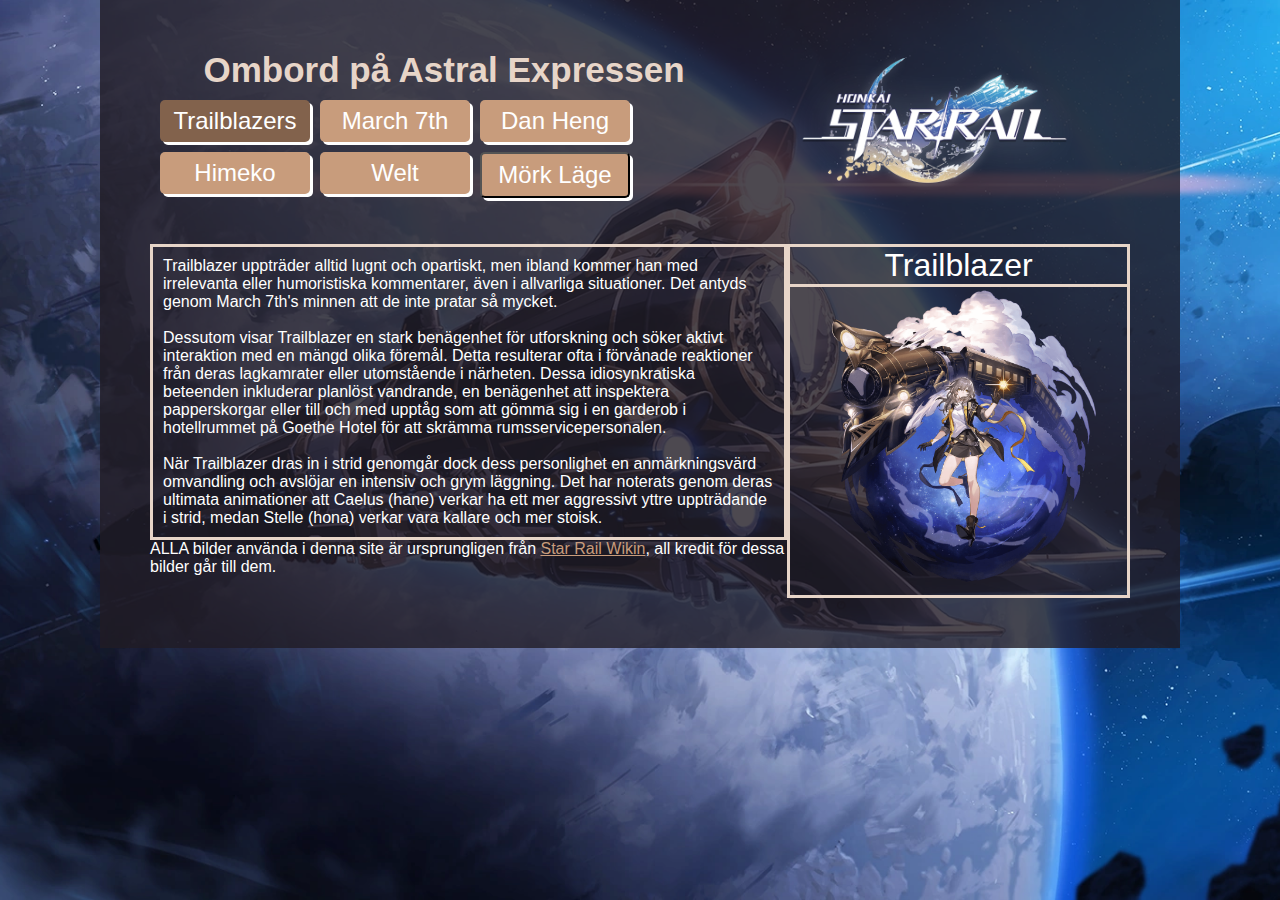
<file: index.html>
<!DOCTYPE html>
<html lang="sv">

<head>
    <meta charset="UTF-8">
    <meta name="viewport" content="width=device-width, initial-scale=1.0">
    <title>Bland_sjärnorna</title>
    <link rel="stylesheet" href="css/style.css">
    <link rel="stylesheet" href="css/extra.css">
</head>

<body>
    <div class="container">
        <header>
            <h1>Ombord på Astral Expressen</h1>
        </header>
        <aside>
            <a href="https://honkai-star-rail.fandom.com/wiki/Honkai:_Star_Rail?file=Honkai+Star+Rail.png"><img
                    class="logo" src="pictures/HonkaiStarRailLogo.webp"
                    alt="Honkai: Star Rail loggan med länk till originala sidan"></a>
        </aside>
        <nav>
            <div class="menu">
                <div class="grid-container">
                    <div class="grid"><a class="active" href="index.html">Trailblazers</a></div>
                    <div class="grid"><a href="march.html">March 7th</a></div>
                    <div class="grid"><a href="dan.html">Dan Heng</a></div>
                    <div class="grid"><a href="himeko.html">Himeko</a></div>
                    <div class="grid"><a href="welt.html">Welt</a></div>
                    <div class="grid"><button>Mörk Läge</button></div>
                </div>
            </div>
        </nav>
        <main>
            <br><br>
            <div class="float-container">
                <div class="float-child-profile">
                    <div class="profile">
                        <h2>Trailblazer<br></h2>
                        <div class="picture">
                            <a href="https://honkai-star-rail.fandom.com/wiki/Trailblazer?file=Character+Trailblazer+%28F%29+Destruction+Splash+Art.png"><img src="pictures/TrailblazerDestructionBackground.webp"
                                alt="Profil bild av Trailblazer med länk till originala sidan"></a>
                        </div>
                    </div>
                </div>
                <div class="float-child-info">
                    <div class="info">
                        <p>
                            Trailblazer uppträder alltid lugnt och opartiskt, men ibland kommer han med irrelevanta
                            eller humoristiska kommentarer, även i allvarliga situationer. Det antyds genom March 7th's
                            minnen att de inte pratar så mycket.
                            <br><br>
                            Dessutom visar Trailblazer en stark benägenhet för utforskning och söker aktivt interaktion
                            med en mängd olika föremål. Detta resulterar ofta i förvånade reaktioner från deras
                            lagkamrater eller utomstående i närheten. Dessa idiosynkratiska beteenden inkluderar
                            planlöst vandrande, en benägenhet att inspektera papperskorgar eller till och med upptåg som
                            att gömma sig i en garderob i hotellrummet på Goethe Hotel för att skrämma
                            rumsservicepersonalen.
                            <br><br>
                            När Trailblazer dras in i strid genomgår dock dess personlighet en anmärkningsvärd
                            omvandling och avslöjar en intensiv och grym läggning. Det har noterats genom deras ultimata
                            animationer att Caelus (hane) verkar ha ett mer aggressivt yttre uppträdande i strid, medan
                            Stelle (hona) verkar vara kallare och mer stoisk.
                        </p>
                    </div>
                </div>
            </div>
            <p class="reference">ALLA bilder använda i denna site är ursprungligen från <a
                    href="https://honkai-star-rail.fandom.com/wiki/Honkai:_Star_Rail_Wiki">Star Rail Wikin</a>, all
                kredit för dessa bilder går till dem.</p>

        </main>

    </div>
</body>
<script src="javascript/script.js"></script>

</html>
</file>
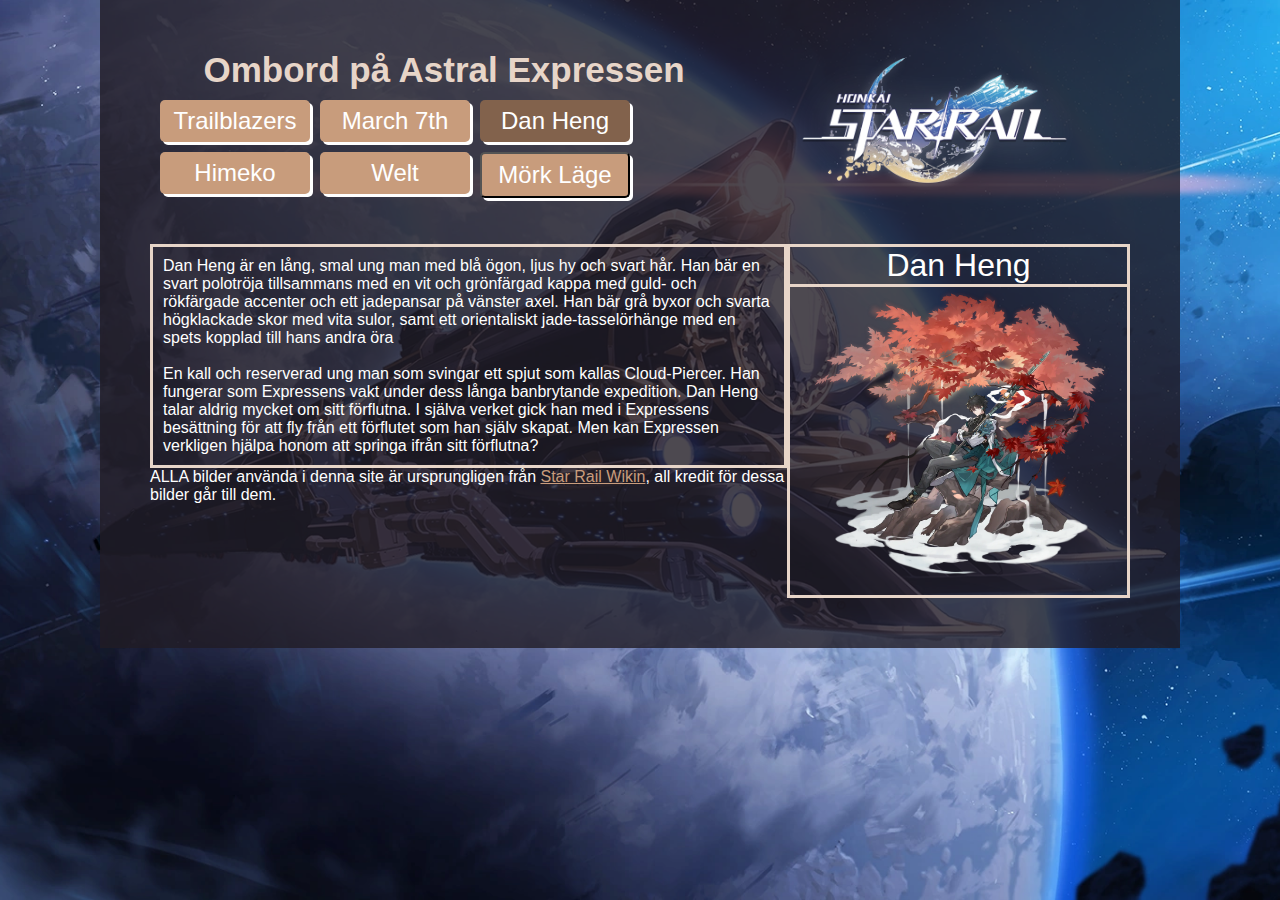
<file: dan.html>
<!DOCTYPE html>
<html lang="sv">

<head>
    <meta charset="UTF-8">
    <meta name="viewport" content="width=device-width, initial-scale=1.0">
    <title>Bland_sjärnorna</title>
    <link rel="stylesheet" href="css/style.css">
    <link rel="stylesheet" href="css/extra.css">
</head>

<body>
    <div class="container">
        <header>
            <h1>Ombord på Astral Expressen</h1>
        </header>
        <aside>
            <a href="https://honkai-star-rail.fandom.com/wiki/Honkai:_Star_Rail?file=Honkai+Star+Rail.png"><img
                    class="logo" src="pictures/HonkaiStarRailLogo.webp"
                    alt="Honkai: Star Rail loggan med länk till originala sidan"></a>
        </aside>
        <nav>
            <div class="menu">
                <div class="grid-container">
                    <div class="grid"><a href="index.html">Trailblazers</a></div>
                    <div class="grid"><a href="march.html">March 7th</a></div>
                    <div class="grid"><a class="active" href="dan.html">Dan Heng</a></div>
                    <div class="grid"><a href="himeko.html">Himeko</a></div>
                    <div class="grid"><a href="welt.html">Welt</a></div>
                    <div class="grid"><button>Mörk Läge</button></div>
                </div>
            </div>
        </nav>
        <main>
            <br><br>
            <div class="float-container">
                <div class="float-child-profile">
                    <div class="profile">
                        <h2>Dan Heng<br></h2>
                        <div class="picture">
                            <a href="https://honkai-star-rail.fandom.com/wiki/Dan_Heng?file=Character+Dan+Heng+Splash+Art.png"><img src="pictures/DanHengBackground.webp"
                                alt="Profil bild av Dan Heng med länk till originala sidan"></a>
                        </div>
                    </div>
                </div>
                <div class="float-child-info">
                    <div class="info">
                        <p>
                            Dan Heng är en lång, smal ung man med blå ögon, ljus hy och svart hår. Han bär en svart
                            polotröja tillsammans med en vit och grönfärgad kappa med guld- och rökfärgade accenter och
                            ett jadepansar på vänster axel. Han bär grå byxor och svarta högklackade skor med vita
                            sulor, samt ett orientaliskt jade-tasselörhänge med en spets kopplad till hans andra öra
                            <br><br>
                            En kall och reserverad ung man som svingar ett spjut som kallas Cloud-Piercer. Han fungerar
                            som Expressens vakt under dess långa banbrytande expedition. Dan Heng talar aldrig mycket om
                            sitt förflutna. I själva verket gick han med i Expressens besättning för att fly från ett
                            förflutet som han själv skapat. Men kan Expressen verkligen hjälpa honom att springa ifrån
                            sitt förflutna?
                        </p>
                    </div>
                </div>
            </div>
            <p class="reference">ALLA bilder använda i denna site är ursprungligen från <a
                    href="https://honkai-star-rail.fandom.com/wiki/Honkai:_Star_Rail_Wiki">Star Rail Wikin</a>, all
                kredit för dessa bilder går till dem.</p>

        </main>

    </div>
</body>
<script src="javascript/script.js"></script>

</html>
</file>
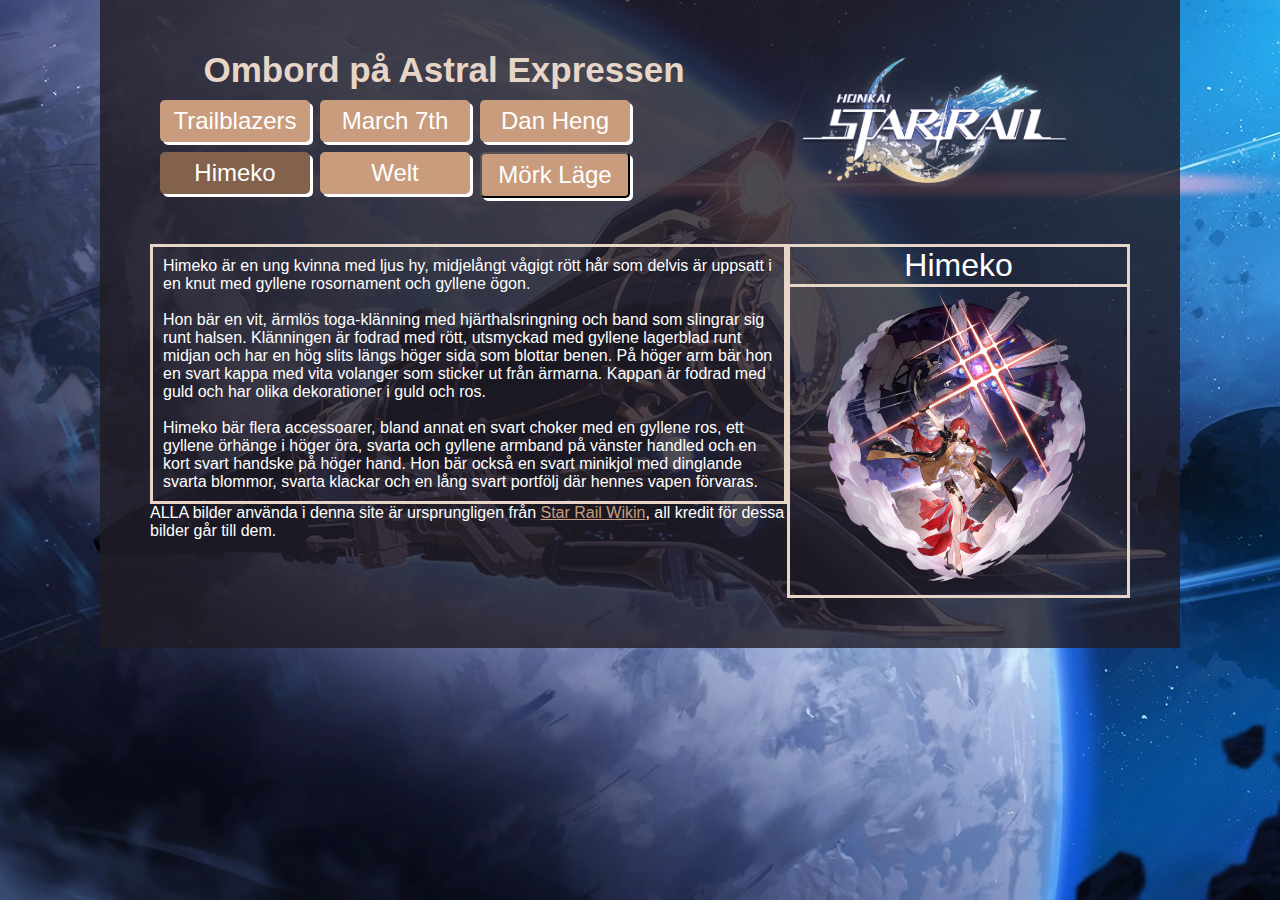
<file: himeko.html>
<!DOCTYPE html>
<html lang="sv">

<head>
    <meta charset="UTF-8">
    <meta name="viewport" content="width=device-width, initial-scale=1.0">
    <title>Bland_sjärnorna</title>
    <link rel="stylesheet" href="css/style.css">
    <link rel="stylesheet" href="css/extra.css">
</head>

<body>
    <div class="container">
        <header>
            <h1>Ombord på Astral Expressen</h1>
        </header>
        <aside>
            <a href="https://honkai-star-rail.fandom.com/wiki/Honkai:_Star_Rail?file=Honkai+Star+Rail.png"><img
                    class="logo" src="pictures/HonkaiStarRailLogo.webp"
                    alt="Honkai: Star Rail loggan med länk till originala sidan"></a>
        </aside>
        <nav>
            <div class="menu">
                <div class="grid-container">
                    <div class="grid"><a href="index.html">Trailblazers</a></div>
                    <div class="grid"><a href="march.html">March 7th</a></div>
                    <div class="grid"><a href="dan.html">Dan Heng</a></div>
                    <div class="grid"><a class="active" href="himeko.html">Himeko</a></div>
                    <div class="grid"><a href="welt.html">Welt</a></div>
                    <div class="grid"><button>Mörk Läge</button></div>
                </div>
            </div>
        </nav>
        <main>
            <br><br>
            <div class="float-container">
                <div class="float-child-profile">
                    <div class="profile">
                        <h2>Himeko<br></h2>
                        <div class="picture">
                            <a href="https://honkai-star-rail.fandom.com/wiki/Himeko?file=Character+Himeko+Splash+Art.png"><img src="pictures/HimekoBackground.webp"
                                alt="Profil bild av Himeko med länk till originala sidan"></a>
                        </div>
                    </div>
                </div>
                <div class="float-child-info">
                    <div class="info">
                        <p>
                            Himeko är en ung kvinna med ljus hy, midjelångt vågigt rött hår som delvis är uppsatt i en
                            knut med gyllene rosornament och gyllene ögon.
                            <br><br>
                            Hon bär en vit, ärmlös toga-klänning med hjärthalsringning och band som slingrar sig runt
                            halsen. Klänningen är fodrad med rött, utsmyckad med gyllene lagerblad runt midjan och har
                            en hög slits längs höger sida som blottar benen. På höger arm bär hon en svart kappa med
                            vita volanger som sticker ut från ärmarna. Kappan är fodrad med guld och har olika
                            dekorationer i guld och ros.
                            <br><br>
                            Himeko bär flera accessoarer, bland annat en svart choker med en gyllene ros, ett gyllene
                            örhänge i höger öra, svarta och gyllene armband på vänster handled och en kort svart handske
                            på höger hand. Hon bär också en svart minikjol med dinglande svarta blommor, svarta klackar
                            och en lång svart portfölj där hennes vapen förvaras.
                        </p>
                    </div>
                </div>
            </div>
            <p class="reference">ALLA bilder använda i denna site är ursprungligen från <a
                    href="https://honkai-star-rail.fandom.com/wiki/Honkai:_Star_Rail_Wiki">Star Rail Wikin</a>, all
                kredit för dessa bilder går till dem.</p>

        </main>

    </div>
</body>
<script src="javascript/script.js"></script>

</html>
</file>
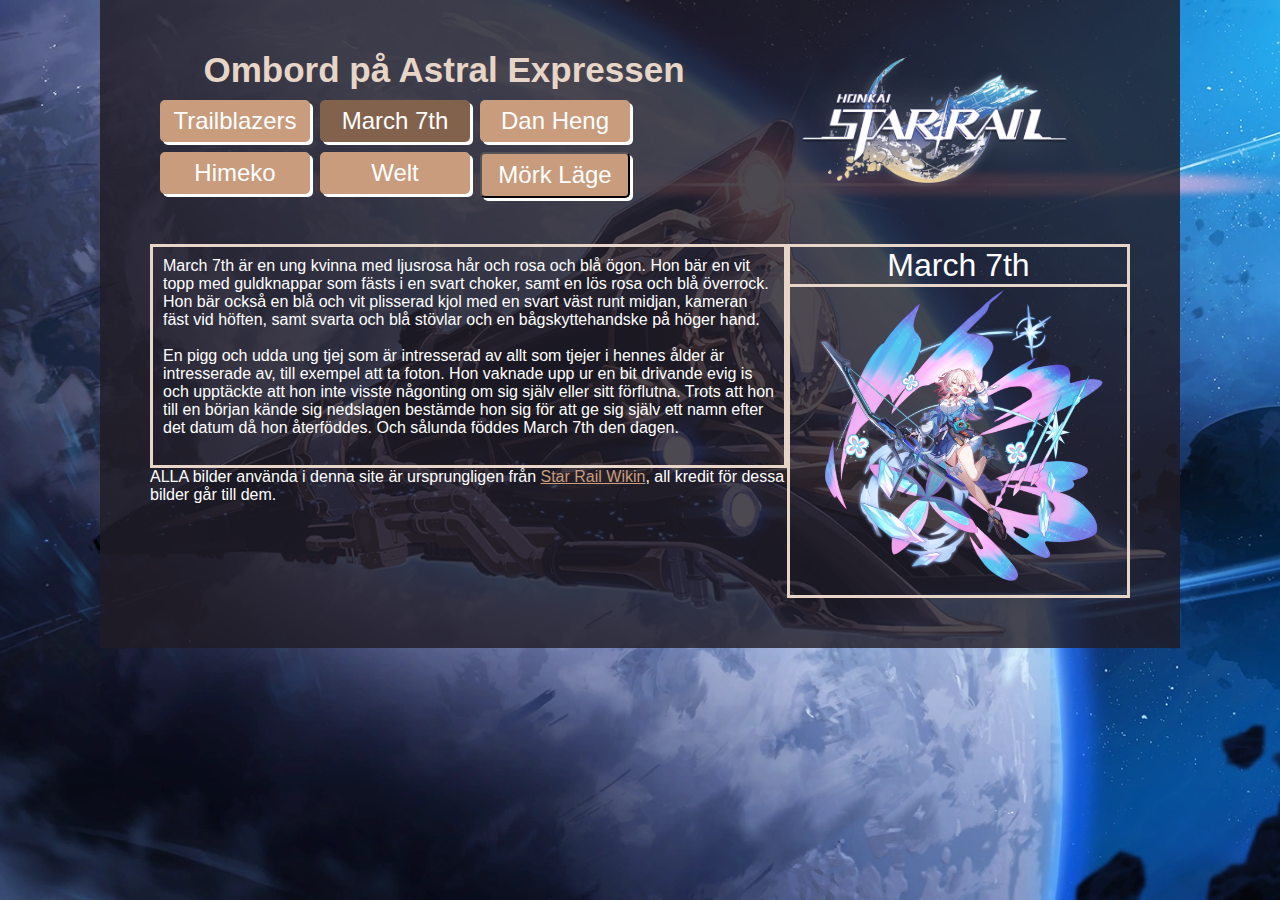
<file: march.html>
<!DOCTYPE html>
<html lang="sv">

<head>
    <meta charset="UTF-8">
    <meta name="viewport" content="width=device-width, initial-scale=1.0">
    <title>Bland_sjärnorna</title>
    <link rel="stylesheet" href="css/style.css">
    <link rel="stylesheet" href="css/extra.css">
</head>

<body>
    <div class="container">
        <header>
            <h1>Ombord på Astral Expressen</h1>
        </header>
        <aside>
            <a href="https://honkai-star-rail.fandom.com/wiki/Honkai:_Star_Rail?file=Honkai+Star+Rail.png"><img
                    class="logo" src="pictures/HonkaiStarRailLogo.webp"
                    alt="Honkai: Star Rail loggan med länk till originala sidan"></a>
        </aside>
        <nav>
            <div class="menu">
                <div class="grid-container">
                    <div class="grid"><a href="index.html">Trailblazers</a></div>
                    <div class="grid"><a class="active" href="march.html">March 7th</a></div>
                    <div class="grid"><a href="dan.html">Dan Heng</a></div>
                    <div class="grid"><a href="himeko.html">Himeko</a></div>
                    <div class="grid"><a href="welt.html">Welt</a></div>
                    <div class="grid"><button>Mörk Läge</button></div>
                </div>
            </div>
        </nav>
        <main>
            <br><br>
            <div class="float-container">
                <div class="float-child-profile">
                    <div class="profile">
                        <h2>March 7th<br></h2>
                        <div class="picture">
                            <a href="https://honkai-star-rail.fandom.com/wiki/March_7th?file=Character+March+7th+Splash+Art.png"><img src="pictures/March7thBackground.webp"
                                alt="Profil bild av March 7th med länk till originala sidan"></a>
                        </div>
                    </div>
                </div>
                <div class="float-child-info">
                    <div class="info">
                        <p>
                            March 7th är en ung kvinna med ljusrosa hår och rosa och blå ögon. Hon bär en vit topp med
                            guldknappar som fästs i en svart choker, samt en lös rosa och blå överrock. Hon bär också en
                            blå och vit plisserad kjol med en svart väst runt midjan, kameran fäst vid höften, samt
                            svarta och blå stövlar och en bågskyttehandske på höger hand.
                            <br><br>
                            En pigg och udda ung tjej som är intresserad av allt som tjejer i hennes ålder är
                            intresserade av, till exempel att ta foton. Hon vaknade upp ur en bit drivande evig is och
                            upptäckte att hon inte visste någonting om sig själv eller sitt förflutna. Trots att hon
                            till en början kände sig nedslagen bestämde hon sig för att ge sig själv ett namn efter det
                            datum då hon återföddes. Och sålunda föddes March 7th den dagen.
                            <br><br>
                        </p>
                    </div>
                </div>
            </div>
            <p class="reference">ALLA bilder använda i denna site är ursprungligen från <a
                    href="https://honkai-star-rail.fandom.com/wiki/Honkai:_Star_Rail_Wiki">Star Rail Wikin</a>, all
                kredit för dessa bilder går till dem.</p>

        </main>

    </div>
</body>
<script src="javascript/script.js"></script>

</html>
</file>
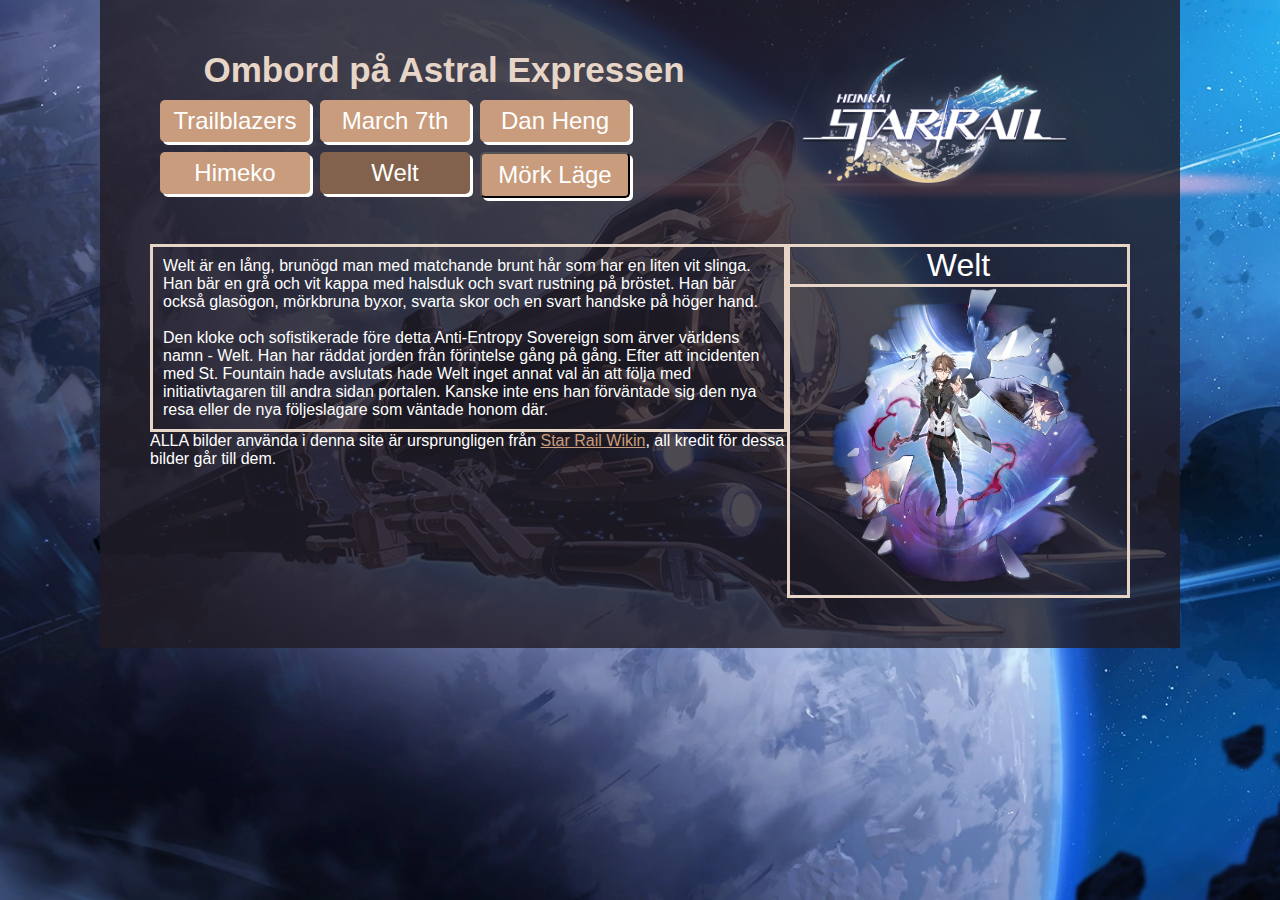
<file: welt.html>
<!DOCTYPE html>
<html lang="sv">

<head>
    <meta charset="UTF-8">
    <meta name="viewport" content="width=device-width, initial-scale=1.0">
    <title>Bland_Sjärnorna</title>
    <link rel="stylesheet" href="css/style.css">
    <link rel="stylesheet" href="css/extra.css">
</head>

<body>
    <div class="container">
        <header>
            <h1>Ombord på Astral Expressen</h1>
        </header>
        <aside>
            <a href="https://honkai-star-rail.fandom.com/wiki/Honkai:_Star_Rail?file=Honkai+Star+Rail.png"><img
                    class="logo" src="pictures/HonkaiStarRailLogo.webp"
                    alt="Honkai: Star Rail loggan med länk till originala sidan"></a>
        </aside>
        <nav>
            <div class="menu">
                <div class="grid-container">
                    <div class="grid"><a href="index.html">Trailblazers</a></div>
                    <div class="grid"><a href="march.html">March 7th</a></div>
                    <div class="grid"><a href="dan.html">Dan Heng</a></div>
                    <div class="grid"><a href="himeko.html">Himeko</a></div>
                    <div class="grid"><a class="active" href="welt.html">Welt</a></div>
                    <div class="grid"><button>Mörk Läge</button></div>
                </div>
            </div>
        </nav>
        <main>
            <br><br>
            <div class="float-container">
                <div class="float-child-profile">
                    <div class="profile">
                        <h2>Welt<br></h2>
                        <div class="picture">
                            <a href="https://honkai-star-rail.fandom.com/wiki/Welt?file=Character+Welt+Splash+Art.png"><img
                                    src="pictures/WeltBackground.webp"
                                    alt="Profil bild av Welt med länk till originala sidan"></a>

                        </div>
                    </div>
                </div>
                <div class="float-child-info">
                    <div class="info">
                        <p>
                            Welt är en lång, brunögd man med matchande brunt hår som har en liten vit slinga. Han bär en
                            grå och vit kappa med halsduk och svart rustning på bröstet. Han bär också glasögon,
                            mörkbruna byxor, svarta skor och en svart handske på höger hand.
                            <br><br>
                            Den kloke och sofistikerade före detta Anti-Entropy Sovereign som ärver världens namn -
                            Welt. Han har räddat jorden från förintelse gång på gång. Efter att incidenten med St.
                            Fountain hade avslutats hade Welt inget annat val än att följa med initiativtagaren till
                            andra sidan portalen. Kanske inte ens han förväntade sig den nya resa eller de nya
                            följeslagare som väntade honom där.
                        </p>
                    </div>
                </div>
            </div>
            <p class="reference">ALLA bilder använda i denna site är ursprungligen från <a
                    href="https://honkai-star-rail.fandom.com/wiki/Honkai:_Star_Rail_Wiki">Star Rail Wikin</a>, all
                kredit för dessa bilder går till dem.</p>

        </main>

    </div>
</body>
<script src="javascript/script.js"></script>

</html>
</file>
<file: css/style.css>
@import url('https://fonts.cdnfonts.com/css/d-din');

html {
    box-sizing: border-box;
    height: 100%;
}
*, *:before, *:after {
    box-sizing: inherit;
}
body, h1, h2, h3, h4, h5, h6, p, ul {
    margin: 0;
    padding: 0;
}
body {
    background-image: url("../pictures/AstralExpressBackground.webp");
    background-color:rgb(0, 17, 124);
    background-position:center;
    background-size:cover;
    background-repeat:no-repeat;
    height: 100%;
}
header {
    grid-area: title;
}
nav {
    grid-area: menu;
}
aside {
    grid-area: picture;
    text-align: center;
}
main {
    grid-area: info;
}
.container {
    font-family: 'D-DIN', sans-serif;
    color: #FFF;
    padding: 50px;
    margin-left: 100px;
    margin-right: 100px;
    display: grid;
    background: rgb(32,28,36, 0.80);
    grid-template-columns: 3fr 2fr;
    grid-template-areas: 
    "title picture"
    "menu picture"
    "info info";
}
aside img {
    width: 300px;
}
.container h1{
    font-size: 35px;
    text-align: center;
    color:#e7d5c8;
}
.container h2 {
    font-size: 1em;
    font-weight: 100;
}
.grid-container {
    text-align: center;
    width: 120px;
    display: grid;
    grid-template-columns: auto auto auto;
    gap: 10px;
    padding: 10px;
}
.grid-container > div {
    width: 150;
    text-align: center;
    font-size: 1.5em;
}
nav a, button{
    font-size: 1em;
    font-family: 'D-DIN', sans-serif;
    background: #c89c7c;
    padding: 7px;
    color: #FFF;
    text-decoration: none;
    border-radius: 5px;
    box-shadow: 3px 3px 0 #FFF;
    width: 150px;
    display: inline-block;
}
.container .menu a:hover {
    background: antiquewhite;
}
.container .menu button:hover {
    background: antiquewhite;
}
.container .menu .active {
    background: #82624c;
}
.float-child-profile {
    width: 35%;
    float: right;
}
.float-child-info {
    padding: 10px;
    width: 65%;
    border: 3px solid #e7d5c8;
}
.profile {
    font-size: 2em;
    text-align: center;
    border: 3px solid #e7d5c8;
    padding: 0px;
}
.picture {
    border-top: 3px solid #e7d5c8;
}

.picture img {
    width: 300px;
    height: 300px;
    margin-left: 0px;
}
.reference a {
    color: #c89c7c;
}
@media (max-width: 1200px) {
    .container {
        margin: 0px;
        width: 100%;
        padding: 20px;
        display: grid;
        grid-template-columns: 4fr 0fr;
        grid-template-areas:
        "picture"
        "title"
        "menu"
        "info";
    }
    header {
        padding: 0px;
    }
    nav a, button{
        margin-left: auto;
        margin-right: auto;
        font-size: 0.75em;
        font-family: 'D-DIN', sans-serif;
        background: #c89c7c;
        padding: 7px;
        color: #FFF;
        text-decoration: none;
        border-radius: 5px;
        box-shadow: 3px 3px 0 #FFF;
        width: 125px;
        display: inline-block;
    }
    .container h1 {
        font-size: 1.9em;
        text-align: center;
    }
    .float-child-profile {
        float: none;
        width: 100%;
    }
    .float-child-info {
        width: 100%;
    }
    .container .logo img{
        width: 30%;
        margin-left: auto;
        margin-right: auto;
    }
}
    @media (max-width: 449px) {
        .container {
            width: 100%;
            padding: 20px;
        }
        nav a, button{
            font-size: 0.70em;
            font-family: 'D-DIN', sans-serif;
            background: #c89c7c;
            padding: 7px;
            color: #FFF;
            text-decoration: none;
            border-radius: 5px;
            box-shadow: 3px 3px 0 #FFF;
            width: 95px;
            display: inline-block;
        }
        
}
</file>
<file: css/extra.css>
body.dark {
    background: #000000;
}
button.dark {
    background: #82624c;
}
.container h1.dark {
    color: #c89c7c;
}
.float-child-info.dark {
    border:3px solid #82624c;
}
.picture.dark {
    border-top: 3px solid #82624c;
}
.profile.dark {
    font-size: 2em;
    text-align: center;
    border: 3px solid #82624c;
    padding: 0px;
}
</file>
